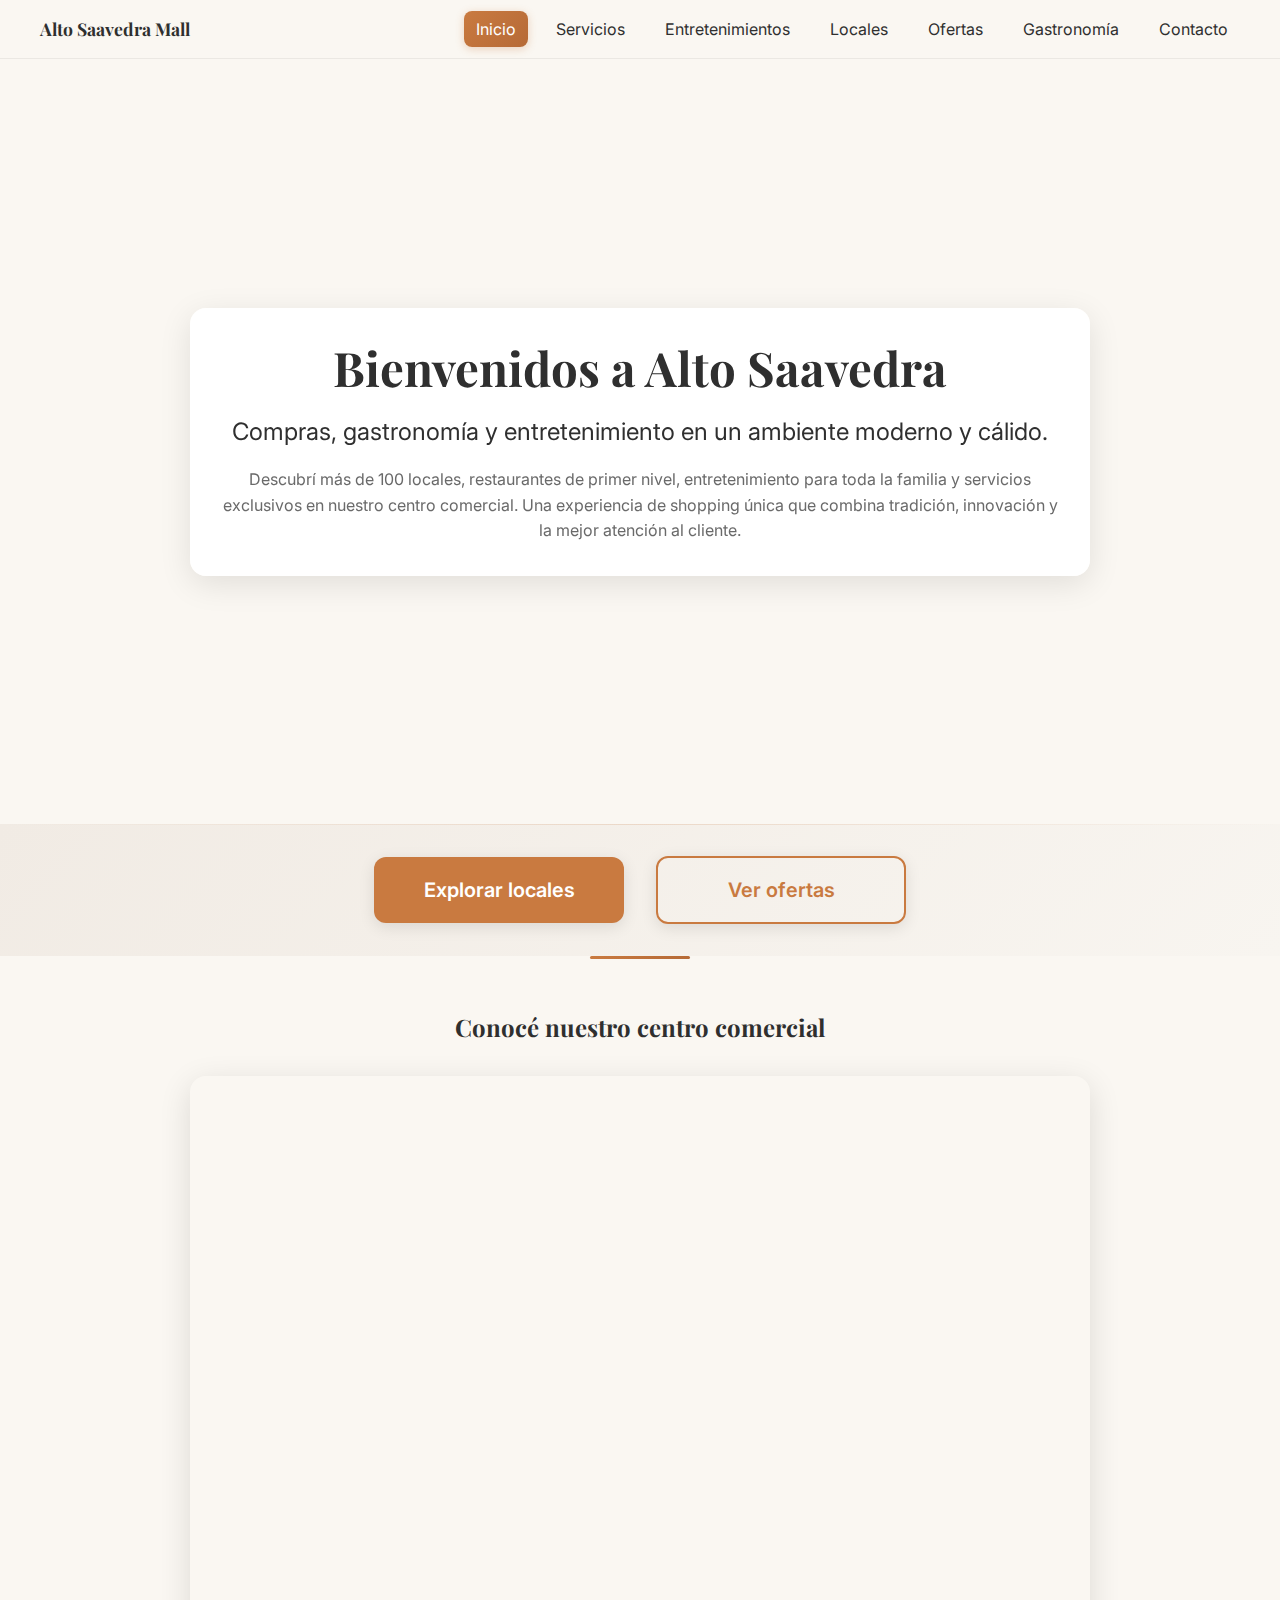
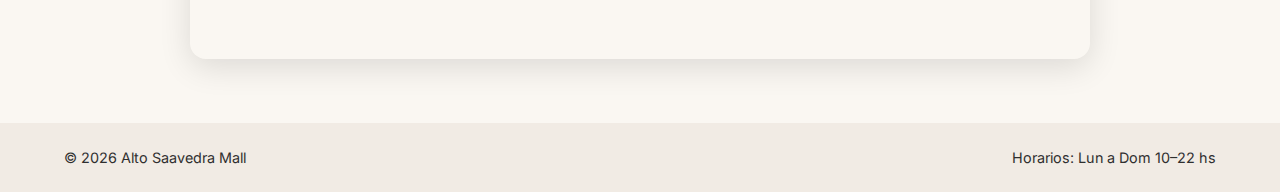
<file: index.html>
<!doctype html>
<html lang="es">
<head>
  <meta charset="utf-8">
  <meta name="viewport" content="width=device-width, initial-scale=1">
  <title>Alto Saavedra Mall – Inicio</title>
  <meta name="description" content="Shopping moderno, cálido y accesible en Saavedra.">
  <link rel="preconnect" href="https://fonts.googleapis.com">
  <link rel="preconnect" href="https://fonts.gstatic.com" crossorigin>
  <link href="https://fonts.googleapis.com/css2?family=Inter:wght@400;600&family=Playfair+Display:wght@600;700&display=swap" rel="stylesheet">
  <link rel="stylesheet" href="./css/styles.css">
</head>
<body>
  <a class="skip-link" href="#contenido">Saltar al contenido</a>
  <header class="site-header">
    <div class="container bar">
      <a class="logo" href="./">Alto Saavedra Mall</a>
      <nav aria-label="Principal">
        <ul class="nav">
          <li><a href="./index.html" aria-current="page">Inicio</a></li>
          <li><a href="./servicios.html">Servicios</a></li>
          <li><a href="./entretenimientos.html">Entretenimientos</a></li>
          <li><a href="./locales/locales.html">Locales</a></li>
          <li><a href="./ofertas.html">Ofertas</a></li>
          <li><a href="./gastronomia.html">Gastronomía</a></li>
          <li><a href="./contacto.html">Contacto</a></li>
        </ul>
      </nav>
    </div>
  </header>

  <main id="contenido">
    <section class="hero">
      <div class="hero-content container">
        <h1>Bienvenidos a Alto Saavedra</h1>
        <p class="hero-subtitle mt-2">Compras, gastronomía y entretenimiento en un ambiente moderno y cálido.</p>
        <p class="hero-description mt-2">
          Descubrí más de 100 locales, restaurantes de primer nivel, entretenimiento para toda la familia 
          y servicios exclusivos en nuestro centro comercial. Una experiencia de shopping única 
          que combina tradición, innovación y la mejor atención al cliente.
        </p>
      </div>
    </section>

    <section class="home-cta-section">
      <div class="container">
        <div class="cta-buttons">
          <a class="btn btn--primary btn--large" href="./locales/locales.html">Explorar locales</a>
          <a class="btn btn--secondary btn--large" href="./ofertas.html">Ver ofertas</a>
        </div>
      </div>
    </section>

    <section class="video-section">
      <div class="container stack">
        <h2 class="video-title">Conocé nuestro centro comercial</h2>
        <div class="video-container mt-4">
          <iframe 
            src="https://www.youtube.com/embed/63TBZE0EMck?rel=0&modestbranding=1&showinfo=0&title=0&byline=0" 
            title="Presentación del centro comercial"
            frameborder="0" 
            allow="accelerometer; autoplay; clipboard-write; encrypted-media; gyroscope; picture-in-picture; web-share" 
            allowfullscreen>
          </iframe>
        </div>
      </div>
    </section>
  </main>

  <footer class="site-footer">
    <div class="container meta">
      <span>© <span id="year"></span> Alto Saavedra Mall</span>
      <span>Horarios: Lun a Dom 10–22 hs</span>
    </div>
  </footer>

  <script src="./js/main.js"></script>
</body>
</html>
</file>
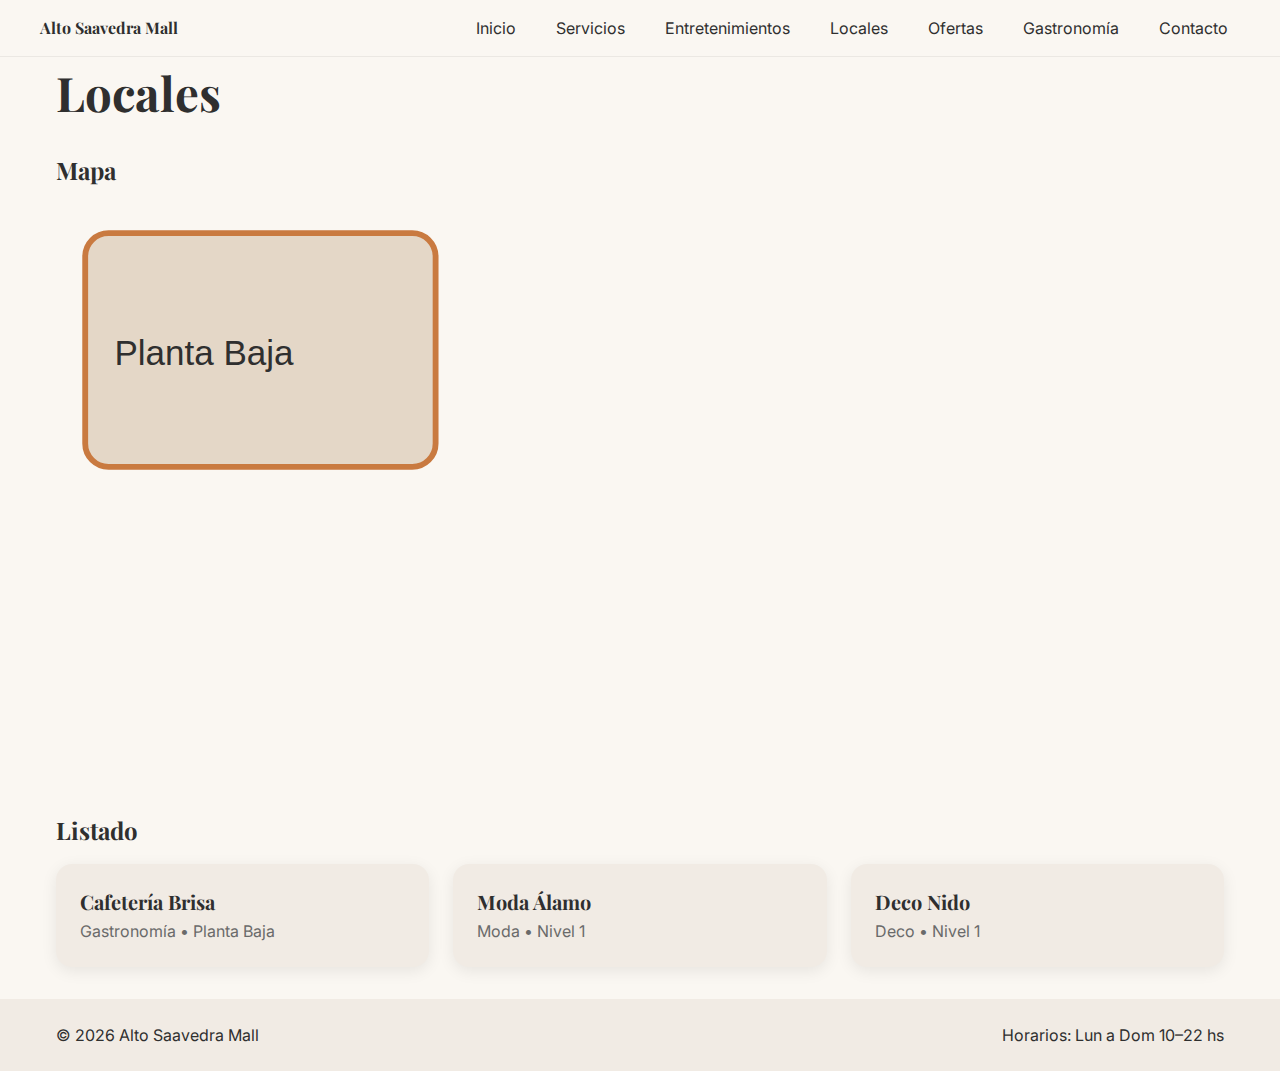
<file: locales/index.html>
<!doctype html>
<html lang="es">
<head>
  <meta charset="utf-8">
  <meta name="viewport" content="width=device-width, initial-scale=1">
  <title>Locales – Alto Saavedra Mall</title>
  <meta name="description" content="Listado de locales y mapa interactivo.">
  <link rel="preconnect" href="https://fonts.googleapis.com">
  <link rel="preconnect" href="https://fonts.gstatic.com" crossorigin>
  <link href="https://fonts.googleapis.com/css2?family=Inter:wght@400;600&family=Playfair+Display:wght@600;700&display=swap" rel="stylesheet">
  <link rel="stylesheet" href="../styles.css">
</head>
<body>
  <a class="skip-link" href="#contenido">Saltar al contenido</a>
  <header class="site-header">
    <div class="container bar">
      <a class="logo" href="../">Alto Saavedra Mall</a>
      <nav aria-label="Principal">
        <ul class="nav">
          <li><a href="../index.html">Inicio</a></li>
          <li><a href="../servicios.html">Servicios</a></li>
          <li><a href="../entretenimientos.html">Entretenimientos</a></li>
          <li><a href="./" aria-current="page">Locales</a></li>
          <li><a href="../ofertas.html">Ofertas</a></li>
          <li><a href="../gastronomia.html">Gastronomía</a></li>
          <li><a href="../contacto.html">Contacto</a></li>
        </ul>
      </nav>
    </div>
  </header>

  <main id="contenido" class="container stack">
    <h1>Locales</h1>

    <section class="mt-3">
      <h2>Mapa</h2>
      <figure class="mt-2">
        <img src="../assets/svg/mall-map.svg" alt="Mapa esquemático del shopping" />
      </figure>
    </section>

    <section class="mt-3">
      <h2>Listado</h2>
      <div class="grid cols-3 mt-2">
        <article class="card"><div class="card__body"><h3 class="card__title">Cafetería Brisa</h3><p class="card__meta">Gastronomía • Planta Baja</p></div></article>
        <article class="card"><div class="card__body"><h3 class="card__title">Moda Álamo</h3><p class="card__meta">Moda • Nivel 1</p></div></article>
        <article class="card"><div class="card__body"><h3 class="card__title">Deco Nido</h3><p class="card__meta">Deco • Nivel 1</p></div></article>
      </div>
    </section>
  </main>

  <footer class="site-footer">
    <div class="container meta">
      <span>© <span id="year"></span> Alto Saavedra Mall</span>
      <span>Horarios: Lun a Dom 10–22 hs</span>
    </div>
  </footer>

  <script src="../main.js"></script>
</body>
</html>
</file>
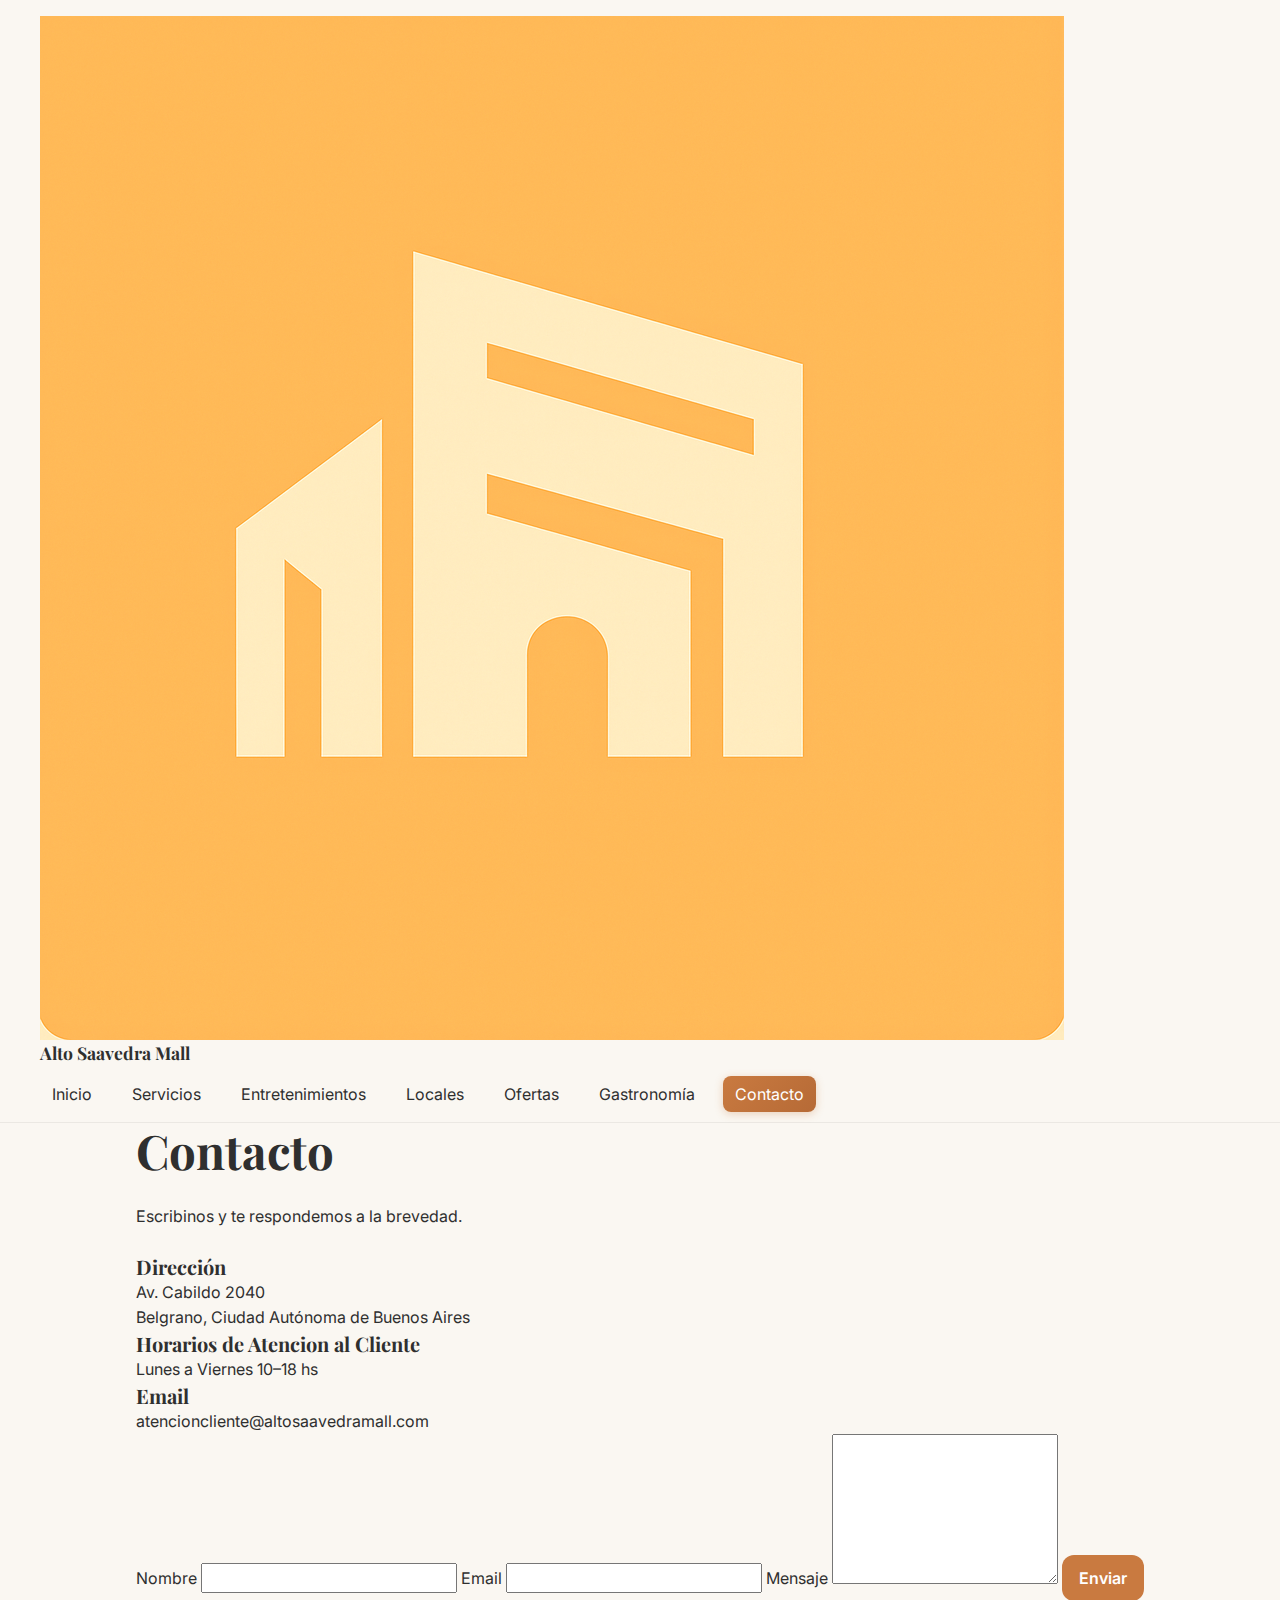
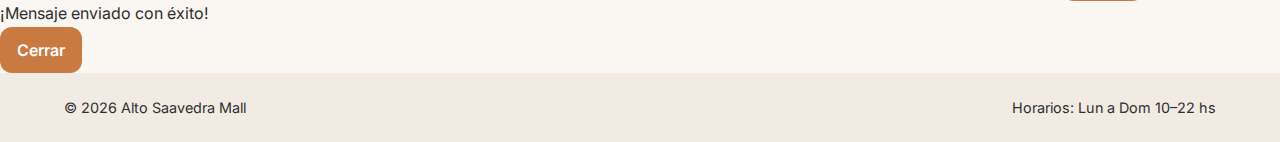
<file: contacto.html>
<!doctype html>
<html lang="es">
<head>
  <meta charset="utf-8">
  <meta name="viewport" content="width=device-width, initial-scale=1">
  <title>Contacto – Alto Saavedra Mall</title>
  <meta name="description" content="Consultas, horarios, ubicación y contacto del shopping.">
  <link rel="preconnect" href="https://fonts.googleapis.com">
  <link rel="preconnect" href="https://fonts.gstatic.com" crossorigin>
  <link href="https://fonts.googleapis.com/css2?family=Inter:wght@400;600&family=Playfair+Display:wght@600;700&display=swap" rel="stylesheet">
  <link rel="stylesheet" href="./css/styles.css">
</head>

<body>
  <a class="skip-link" href="#contenido">Saltar al contenido</a>

  <header class="site-header">
    <div class="container bar">
      <a class="logo" href="./index.html">
        <img src="./assets/img/logo-alto-saavedra.png" alt="Alto Saavedra Mall – Inicio" class="logo-icon">
        <span class="logo-text">Alto Saavedra Mall</span>
      </a>

      <nav aria-label="Principal">
        <ul class="nav">
          <li><a href="./index.html">Inicio</a></li>
          <li><a href="./servicios.html">Servicios</a></li>
          <li><a href="./entretenimientos.html">Entretenimientos</a></li>
          <li><a href="./locales/locales.html">Locales</a></li>
          <li><a href="./ofertas.html">Ofertas</a></li>
          <li><a href="./gastronomia.html">Gastronomía</a></li>
          <li><a href="./contacto.html" aria-current="page">Contacto</a></li>
        </ul>
      </nav>
    </div>
  </header>

  <main id="contenido" class="container stack">

    <h1>Contacto</h1>
    <p class="mt-2">Escribinos y te respondemos a la brevedad.</p>

    <!-- ======= NUEVO LAYOUT EN 2 COLUMNAS ======= -->
    <div class="contact-wrapper">

      <!-- IZQUIERDA: TARJETAS -->
      <div class="contact-info">

        <div class="contact-card">
          <h3>Dirección</h3>
          <p>Av. Cabildo 2040<br>Belgrano, Ciudad Autónoma de Buenos Aires</p>
        </div>

        <div class="contact-card">
          <h3>Horarios de Atencion al Cliente</h3>
          <p>Lunes a Viernes 10–18 hs</p>
        </div>

        <div class="contact-card">
          <h3>Email</h3>
          <p>atencioncliente@altosaavedramall.com</p>
        </div>

      </div>

      <!-- DERECHA: FORMULARIO -->
      <form class="contact-form" id="formContacto">

        <label>
          <span>Nombre</span>
          <input type="text" name="nombre" required>
        </label>

        <label>
          <span>Email</span>
          <input type="email" name="email" required>
        </label>

        <label class="full">
          <span>Mensaje</span>
          <textarea name="mensaje" rows="6" required></textarea>
        </label>

      <button class="btn btn--primary full" type="submit">Enviar</button>

      </form>

    </div>

  </main>

  <!-- POPUP DE ÉXITO -->
  <div id="popupSuccess" class="popup-success">
    <div class="popup-box">
      <p>¡Mensaje enviado con éxito!</p>
      <button id="closePopup" class="btn btn--primary">Cerrar</button>
    </div>
  </div>

  <footer class="site-footer">
    <div class="container meta">
      <span>© <span id="year"></span> Alto Saavedra Mall</span>
      <span>Horarios: Lun a Dom 10–22 hs</span>
    </div>
  </footer>

  <script src="./js/main.js"></script>
  <script src="./js/contact.js"></script>

</body>
</html>
</file>
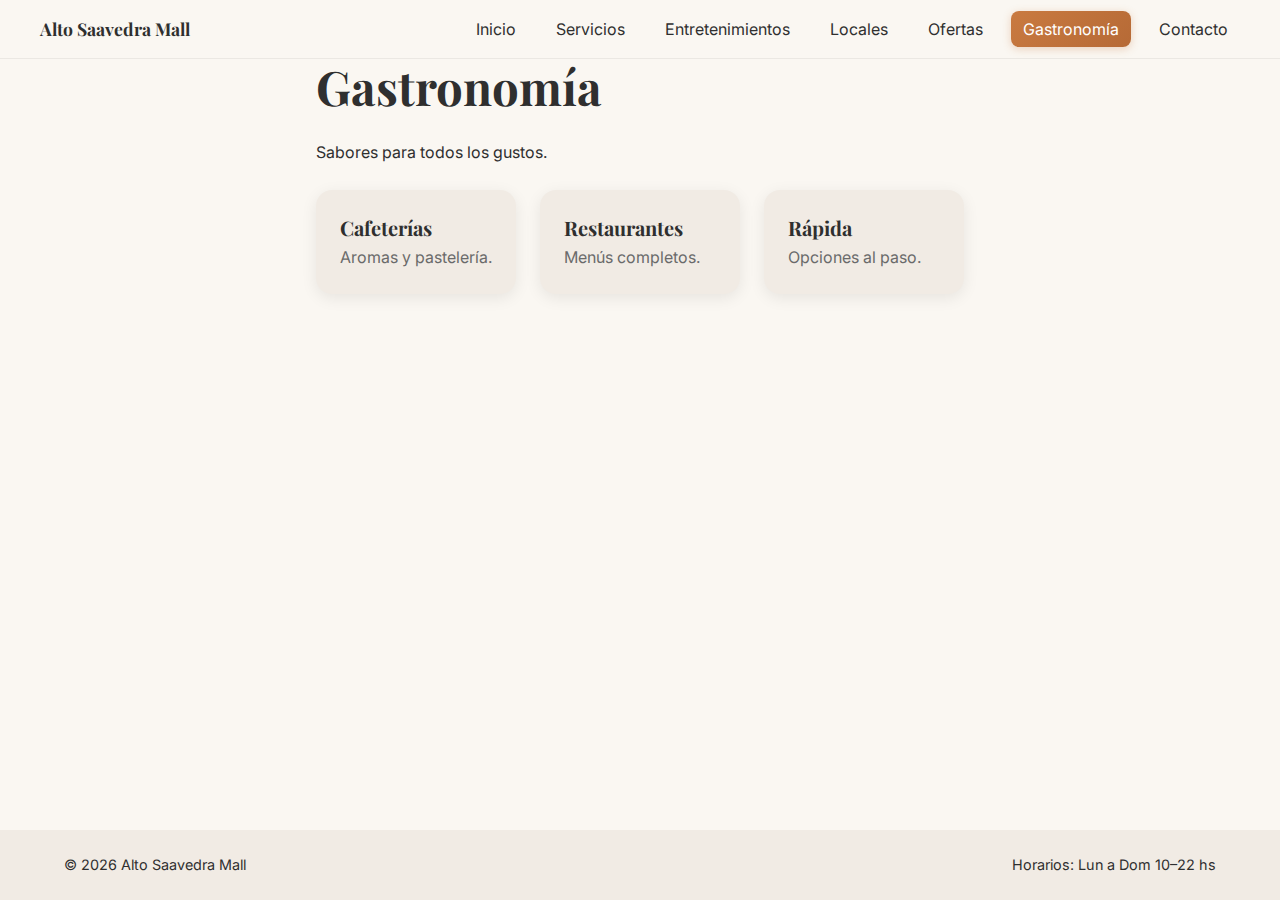
<file: gastronomia.html>
<!doctype html>
<html lang="es">
<head>
  <meta charset="utf-8">
  <meta name="viewport" content="width=device-width, initial-scale=1">
  <title>Gastronomía – Alto Saavedra Mall</title>
  <meta name="description" content="Cafeterías, restaurantes, comida rápida, pastelerías y saludable.">
  <link rel="preconnect" href="https://fonts.googleapis.com">
  <link rel="preconnect" href="https://fonts.gstatic.com" crossorigin>
  <link href="https://fonts.googleapis.com/css2?family=Inter:wght@400;600&family=Playfair+Display:wght@600;700&display=swap" rel="stylesheet">
  <link rel="stylesheet" href="./css/styles.css">
</head>
<body>
  <a class="skip-link" href="#contenido">Saltar al contenido</a>
  <header class="site-header">
    <div class="container bar">
      <a class="logo" href="./">Alto Saavedra Mall</a>
      <nav aria-label="Principal">
        <ul class="nav">
          <li><a href="./index.html">Inicio</a></li>
          <li><a href="./servicios.html">Servicios</a></li>
          <li><a href="./entretenimientos.html">Entretenimientos</a></li>
          <li><a href="./locales/locales.html">Locales</a></li>
          <li><a href="./ofertas.html">Ofertas</a></li>
          <li><a href="./gastronomia.html" aria-current="page">Gastronomía</a></li>
          <li><a href="./contacto.html">Contacto</a></li>
        </ul>
      </nav>
    </div>
  </header>

  <main id="contenido" class="container stack">
    <h1>Gastronomía</h1>
    <p class="mt-2">Sabores para todos los gustos.</p>
    
    <button class="gastronomia-back-btn" id="backBtn" onclick="showCategories()">← Volver a categorías</button>
    
    <section class="grid cols-3 mt-3" id="categorySection">
      <article class="card category-cards" onclick="showRestaurants('cafeterias')">
        <div class="card__body">
          <h3 class="card__title">Cafeterías</h3>
          <p class="card__meta">Aromas y pastelería.</p>
        </div>
      </article>
      <article class="card category-cards" onclick="showRestaurants('restaurantes')">
        <div class="card__body">
          <h3 class="card__title">Restaurantes</h3>
          <p class="card__meta">Menús completos.</p>
        </div>
      </article>
      <article class="card category-cards" onclick="showRestaurants('rapida')">
        <div class="card__body">
          <h3 class="card__title">Rápida</h3>
          <p class="card__meta">Opciones al paso.</p>
        </div>
      </article>
    </section>

    <div class="restaurant-grid" id="restaurantGrid"></div>
  </main>

  <!-- Modal -->
  <div id="restaurantModal" class="restaurant-modal">
    <div class="restaurant-modal-content">
      <span class="close" onclick="closeRestaurantModal()">&times;</span>
      <div class="restaurant-modal-header">
        <h2 class="restaurant-modal-title" id="modalTitle"></h2>
        <p class="restaurant-modal-subtitle" id="modalSubtitle"></p>
      </div>
      <div class="restaurant-details" id="modalDetails"></div>
      <a href="#" class="visit-btn" id="visitBtn" target="_blank">Visitar sitio web</a>
    </div>
  </div>

  <footer class="site-footer">
    <div class="container meta">
      <span>© <span id="year"></span> Alto Saavedra Mall</span>
      <span>Horarios: Lun a Dom 10–22 hs</span>
    </div>
  </footer>

  <script src="./js/main.js"></script>
</body>
</html>
</file>
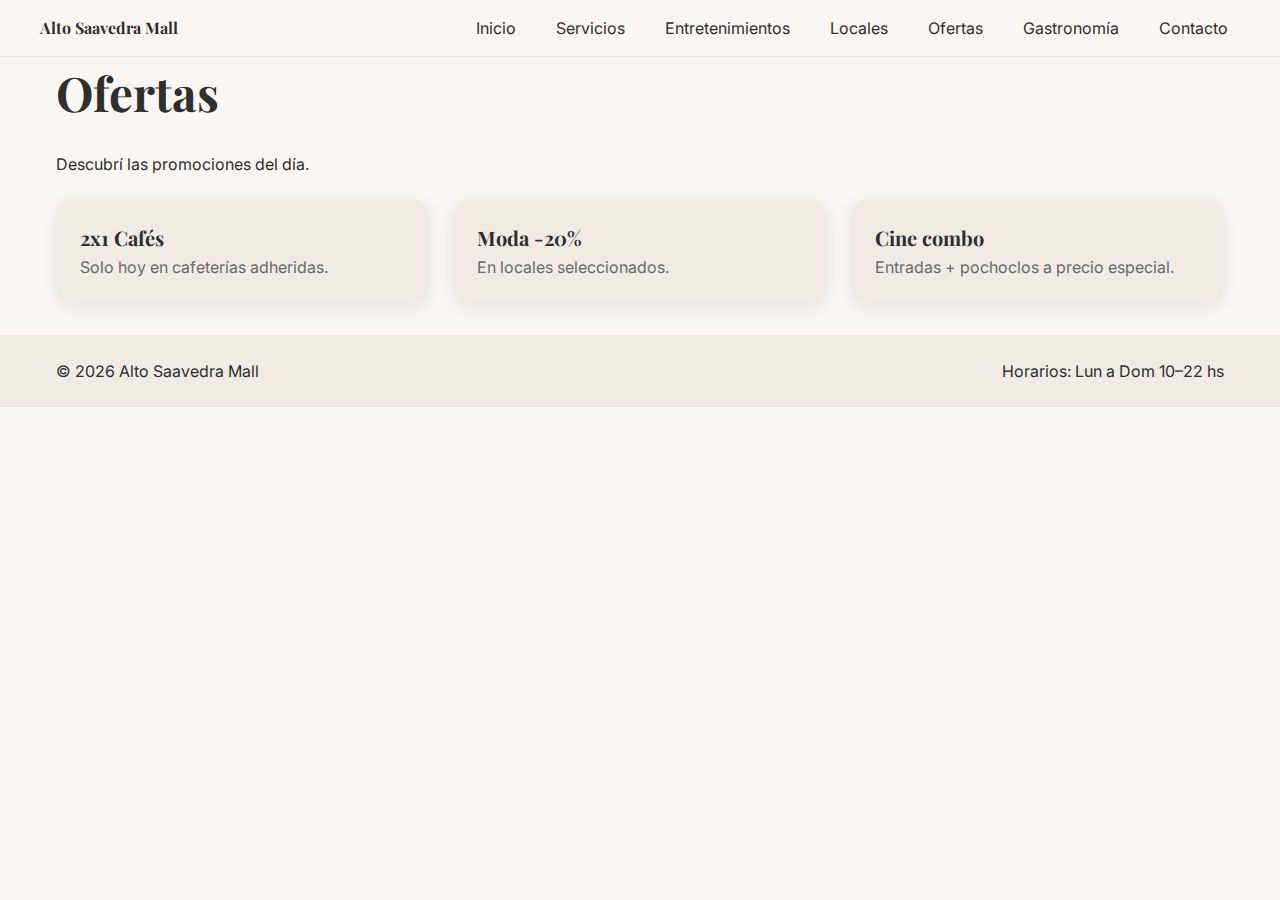
<file: ofertas.html>
<!doctype html>
<html lang="es">
<head>
  <meta charset="utf-8">
  <meta name="viewport" content="width=device-width, initial-scale=1">
  <title>Ofertas – Alto Saavedra Mall</title>
  <meta name="description" content="Promociones y descuentos vigentes en el shopping.">
  <link rel="preconnect" href="https://fonts.googleapis.com">
  <link rel="preconnect" href="https://fonts.gstatic.com" crossorigin>
  <link href="https://fonts.googleapis.com/css2?family=Inter:wght@400;600&family=Playfair+Display:wght@600;700&display=swap" rel="stylesheet">
  <link rel="stylesheet" href="./styles.css">
</head>
<body>
  <a class="skip-link" href="#contenido">Saltar al contenido</a>
  <header class="site-header">
    <div class="container bar">
      <a class="logo" href="./">Alto Saavedra Mall</a>
      <nav aria-label="Principal">
        <ul class="nav">
          <li><a href="./index.html">Inicio</a></li>
          <li><a href="./servicios.html">Servicios</a></li>
          <li><a href="./entretenimientos.html">Entretenimientos</a></li>
          <li><a href="./locales/">Locales</a></li>
          <li><a href="./ofertas.html" aria-current="page">Ofertas</a></li>
          <li><a href="./gastronomia.html">Gastronomía</a></li>
          <li><a href="./contacto.html">Contacto</a></li>
        </ul>
      </nav>
    </div>
  </header>

  <main id="contenido" class="container stack">
    <h1>Ofertas</h1>
    <p class="mt-2">Descubrí las promociones del día.</p>
    <section class="grid cols-3 mt-3">
      <article class="card"><div class="card__body"><h3 class="card__title">2x1 Cafés</h3><p class="card__meta">Solo hoy en cafeterías adheridas.</p></div></article>
      <article class="card"><div class="card__body"><h3 class="card__title">Moda -20%</h3><p class="card__meta">En locales seleccionados.</p></div></article>
      <article class="card"><div class="card__body"><h3 class="card__title">Cine combo</h3><p class="card__meta">Entradas + pochoclos a precio especial.</p></div></article>
    </section>
  </main>

  <footer class="site-footer">
    <div class="container meta">
      <span>© <span id="year"></span> Alto Saavedra Mall</span>
      <span>Horarios: Lun a Dom 10–22 hs</span>
    </div>
  </footer>

  <script src="./main.js"></script>
</body>
</html>
</file>
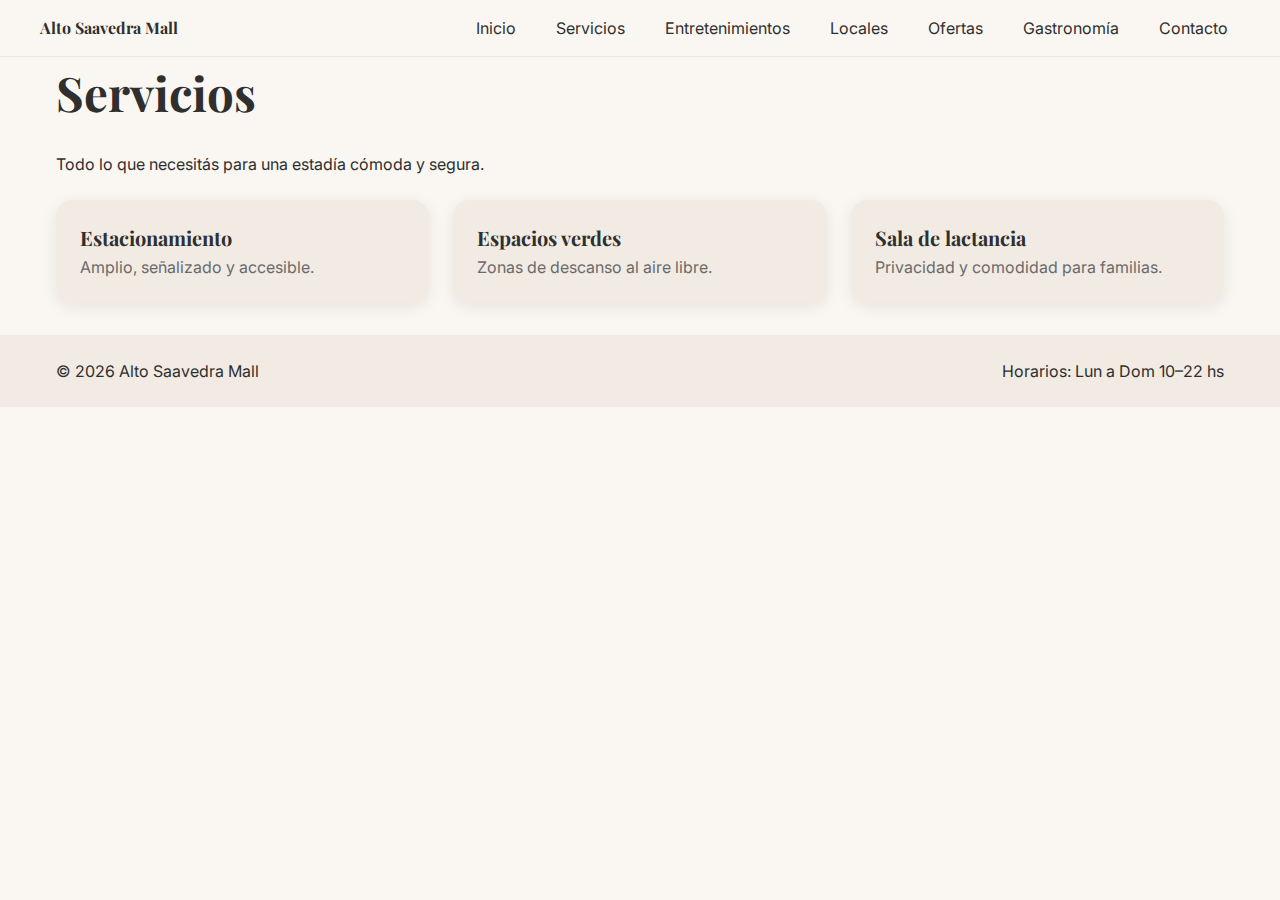
<file: servicios.html>
<!doctype html>
<html lang="es">
<head>
  <meta charset="utf-8">
  <meta name="viewport" content="width=device-width, initial-scale=1">
  <title>Servicios – Alto Saavedra Mall</title>
  <meta name="description" content="Estacionamiento, espacios verdes, sala de lactancia, atención al cliente y más.">
  <link rel="preconnect" href="https://fonts.googleapis.com">
  <link rel="preconnect" href="https://fonts.gstatic.com" crossorigin>
  <link href="https://fonts.googleapis.com/css2?family=Inter:wght@400;600&family=Playfair+Display:wght@600;700&display=swap" rel="stylesheet">
  <link rel="stylesheet" href="./styles.css">
</head>
<body>
  <a class="skip-link" href="#contenido">Saltar al contenido</a>
  <header class="site-header">
    <div class="container bar">
      <a class="logo" href="./">Alto Saavedra Mall</a>
      <nav aria-label="Principal">
        <ul class="nav">
          <li><a href="./index.html">Inicio</a></li>
          <li><a href="./servicios.html" aria-current="page">Servicios</a></li>
          <li><a href="./entretenimientos.html">Entretenimientos</a></li>
          <li><a href="./locales/locales.html">Locales</a></li>
          <li><a href="./ofertas.html">Ofertas</a></li>
          <li><a href="./gastronomia.html">Gastronomía</a></li>
          <li><a href="./contacto.html">Contacto</a></li>
        </ul>
      </nav>
    </div>
  </header>

  <main id="contenido" class="container stack">
    <h1>Servicios</h1>
    <p class="mt-2">Todo lo que necesitás para una estadía cómoda y segura.</p>
    <section class="grid cols-3 mt-3">
      <article class="card">
        <div class="card__body">
          <h3 class="card__title">Estacionamiento</h3>
          <p class="card__meta">Amplio, señalizado y accesible.</p>
        </div>
      </article>
      <article class="card">
        <div class="card__body">
          <h3 class="card__title">Espacios verdes</h3>
          <p class="card__meta">Zonas de descanso al aire libre.</p>
        </div>
      </article>
      <article class="card">
        <div class="card__body">
          <h3 class="card__title">Sala de lactancia</h3>
          <p class="card__meta">Privacidad y comodidad para familias.</p>
        </div>
      </article>
    </section>
  </main>

  <footer class="site-footer">
    <div class="container meta">
      <span>© <span id="year"></span> Alto Saavedra Mall</span>
      <span>Horarios: Lun a Dom 10–22 hs</span>
    </div>
  </footer>

  <script src="./main.js"></script>
</body>
</html>
</file>
<file: css/styles.css>
/* styles.css - TP base (todo en uno) */

/* Reset básico */
*,*::before,*::after{box-sizing:border-box}
html{line-height:1.5;-webkit-text-size-adjust:100%;overflow-y:scroll}
body{margin:0}
h1,h2,h3,h4,p,figure,blockquote,ol,ul{margin:0}
ol,ul{list-style:none;padding:0}
img,svg,video{display:block;max-width:100%;height:auto}
a{color:inherit;text-decoration:none}
button,input,select,textarea{font:inherit}

/* Tokens / Tema (paleta + tipografias) */
:root{
  --color-bg:#FAF7F2;
  --color-surface:#F1EBE4;
  --color-primary:#C97A40;
  --color-primary-hover:#B66A36;
  --color-text:#2F2F2F;
  --color-text-muted:#6A6A6A;
  --shadow-1:0 4px 16px rgba(0,0,0,.08);
  --focus:0 0 0 3px rgba(201,122,64,.35);

  --font-serif:"Playfair Display",serif;
  --font-sans:"Inter",system-ui,-apple-system,Segoe UI,Roboto,sans-serif;

  --fs-1:clamp(2.2rem,1.2rem + 2.2vw,3rem);
  --fs-2:1.5rem;
  --fs-3:1rem;

  --space-1:.5rem; --space-2:1rem; --space-3:1.5rem; --space-4:2rem;
  --radius-sm:8px; --radius-md:12px; --radius-lg:16px;
}

/* Base tipográfica y colores */
body{font-family:var(--font-sans);font-size:16px;color:var(--color-text);background:var(--color-bg)}
h1,h2,h3{font-family:var(--font-serif);color:var(--color-text)}
h1{font-size:var(--fs-1);line-height:1.2}
h2{font-size:var(--fs-2);line-height:1.3}
h3{font-size:1.25rem;line-height:1.3}
p{font-size:var(--fs-3);line-height:1.6}

:focus-visible{outline:var(--focus);border-radius:6px}

/* Enlaces */
a:hover{color:var(--color-primary)}

/* Utilidades */
.skip-link{position:absolute;left:-9999px;top:auto;width:1px;height:1px;overflow:hidden}
.skip-link:focus{left:var(--space-2);top:var(--space-2);width:auto;height:auto;padding:.5rem 1rem;background:#fff;border-radius:var(--radius-md);box-shadow:var(--shadow-1)}
.sr-only{position:absolute;width:1px;height:1px;padding:0;margin:-1px;overflow:hidden;clip:rect(0,0,0,0);white-space:nowrap;border:0}
.text-center{text-align:center}
.mt-1{margin-top:var(--space-1)}
.mt-2{margin-top:var(--space-2)}
.mt-3{margin-top:var(--space-3)}
.mt-4{margin-top:var(--space-4)}
.pb-2{padding-bottom:var(--space-2)}
.pt-2{padding-top:var(--space-2)}
.hide{display:none !important}

/* Layout */
.container{max-width:1200px;margin-inline:auto;padding-inline:var(--space-2)}
@media (min-width:900px){.container{padding-inline:var(--space-3)}}
.stack>*+*{margin-top:var(--space-3)}
.grid{display:grid;gap:var(--space-3)}

/* Sticky Footer Layout */
html, body {
  height: 100%;
}

body {
  display: flex;
  flex-direction: column;
}

main {
  flex: 1;
}

.site-header{background:var(--color-bg);border-bottom:1px solid rgba(0,0,0,.06);position:sticky;top:0;z-index:1000}
.site-header .bar{display:flex;align-items:center;justify-content:space-between;padding:.5rem 0;flex-wrap:wrap;gap:.5rem;flex-direction:column}
@media (min-width:600px){.site-header .bar{flex-direction:row;padding:var(--space-2) 0;gap:var(--space-2)}}
.logo{font-family:var(--font-serif);font-weight:700;font-size:1.1rem}

.nav{display:flex;gap:5px;flex-wrap:wrap;width:100%;justify-content:center}
@media (min-width:600px){.nav{width:auto;gap:var(--space-2);justify-content:flex-start}}
.nav a{padding:5px 10px;border-radius:var(--radius-sm);transition:all 0.3s ease;font-size:.85rem;background:rgba(0,0,0,.05)}
@media (min-width:600px){.nav a{padding:.5rem .75rem;font-size:1rem;background:transparent}}
.nav a:hover,.nav a:focus-visible{background:var(--color-surface)}

/* Indicador de página activa en navbar */
.nav a[aria-current="page"] {
  background: linear-gradient(135deg, var(--color-primary), var(--color-primary-hover));
  color: white;
  box-shadow: 0 2px 8px rgba(201, 122, 64, 0.3);
}

.nav a[aria-current="page"]:hover {
  background: linear-gradient(135deg, var(--color-primary-hover), var(--color-primary));
  color: white;
}

/* Hero Section mejorado */
.hero {
  position: relative;
  min-height: 85vh;
  display: flex;
  align-items: center;
  padding: var(--space-3) 0;
  overflow: hidden;
}

.hero::before {
  content: '';
  position: absolute;
  top: 0;
  left: 0;
  right: 0;
  bottom: 0;
  background-image: url('https://images.unsplash.com/photo-1540979388789-6cee28a1cdc9?w=1200&h=800&fit=crop');
  background-size: cover;
  background-position: center;
  filter: blur(2px) brightness(0.7);
  z-index: 1;
}

.hero-content {
  position: relative;
  z-index: 2;
  max-width: 900px;
  text-align: center;
  background: rgba(255, 255, 255, 0.95);
  backdrop-filter: blur(10px);
  border-radius: var(--radius-lg);
  padding: var(--space-4);
  box-shadow: 0 8px 32px rgba(0,0,0,0.1);
}

.hero h1 {
  font-family: var(--font-serif);
  font-size: var(--fs-1);
  color: var(--color-text);
  margin-bottom: 0;
}

.hero-subtitle {
  font-size: var(--fs-2);
  color: var(--color-text);
  font-family: var(--font-sans);
}

.hero-description {
  font-size: var(--fs-3);
  color: var(--color-text-muted);
  line-height: 1.6;
  font-family: var(--font-sans);
}

/* Secciones con mejor espaciado */
.home-section {
  padding: var(--space-4) 0;
}

.home-section:nth-of-type(even) {
  background: var(--color-surface);
}

/* Video container mejorado */
.video-container {
  position: relative;
  width: 100%;
  max-width: 900px;
  margin: 0 auto;
  aspect-ratio: 16/9;
  border-radius: var(--radius-lg);
  overflow: hidden;
  box-shadow: var(--shadow-1);
}

.video-container video {
  width: 100%;
  height: 100%;
  object-fit: cover;
}

/* Espaciado específico para el video */
.video-section {
  padding-bottom: var(--space-4);
  margin-bottom: var(--space-4);
}

/* Responsive adjustments */
@media (max-width: 768px) {
  .hero {
    min-height: 70vh;
  }
  
  .hero-content {
    padding: var(--space-3);
    margin: var(--space-2);
  }

  .home-section {
    padding: var(--space-3) 0;
  }
}

.site-footer{margin-top:auto;padding:var(--space-3) 0;background:var(--color-surface);color:var(--color-text)}
.site-footer .meta{display:flex;align-items:center;justify-content:space-between;gap:var(--space-2);flex-wrap:wrap;font-size:.9rem;text-align:center;justify-content:center}
@media (min-width:600px){.site-footer .meta{text-align:left;justify-content:space-between}}

@media (min-width:900px){
  .grid.cols-3{grid-template-columns:repeat(3,1fr)}
  .grid.cols-2{grid-template-columns:repeat(2,1fr)}
}

/* Componentes */
.btn{display:inline-flex;align-items:center;gap:.5rem;font:600 1rem var(--font-sans);padding:.75rem 1rem;border-radius:var(--radius-md);border:1px solid transparent;cursor:pointer;transition:.15s ease-in-out}
.btn--primary{background:var(--color-primary);color:#fff}
.btn--primary:hover{background:var(--color-primary-hover)}
.btn--secondary{background:transparent;color:var(--color-primary);border:2px solid var(--color-primary)}
.btn--secondary:hover{background:var(--color-primary);color:#fff}
.btn--large{font-size:1.125rem;padding:1rem 2rem;min-width:200px;justify-content:center;box-shadow:0 4px 16px rgba(0,0,0,0.1);transition:all 0.3s ease;position:relative;overflow:hidden}
.btn--large:hover{transform:translateY(-2px);box-shadow:0 8px 24px rgba(0,0,0,0.15)}
.btn--large:active{transform:translateY(0);box-shadow:0 4px 16px rgba(0,0,0,0.1)}
@media (min-width:600px){.btn--large{font-size:1.25rem;padding:1.25rem 2.5rem;min-width:250px}}
.btn:focus-visible{outline:var(--focus)}

/* CTA Section para página de inicio */
.home-cta-section{background:linear-gradient(135deg, var(--color-surface), #f8f5f0);padding:var(--space-4) 0 var(--space-4) 0;margin:0;position:relative}
.home-cta-section::before{content:'';position:absolute;top:0;left:0;right:0;height:1px;background:linear-gradient(90deg, transparent, rgba(201,122,64,0.2), transparent)}
.cta-buttons{display:flex;flex-direction:column;gap:var(--space-3);align-items:center;max-width:600px;margin:0 auto}
@media (min-width:600px){.cta-buttons{flex-direction:row;justify-content:center;gap:var(--space-4)}}

/* Video Section */
.video-section{padding:var(--space-4) 0 var(--space-4) 0;background:var(--color-bg);position:relative}
.video-section::before{content:'';position:absolute;top:0;left:50%;transform:translateX(-50%);width:100px;height:3px;background:linear-gradient(90deg, var(--color-primary), var(--color-primary-hover));border-radius:2px}
.video-title{text-align:center;margin-bottom:var(--space-4);font-size:var(--fs-2);color:var(--color-text);position:relative;padding-top:var(--space-3)}
.video-container{position:relative;width:100%;max-width:900px;margin:0 auto;height:0;padding-bottom:50.625%;overflow:hidden;border-radius:var(--radius-lg);box-shadow:0 8px 32px rgba(0,0,0,0.12);transition:transform 0.3s ease, box-shadow 0.3s ease}
.video-container:hover{transform:translateY(-4px);box-shadow:0 12px 40px rgba(0,0,0,0.16)}
@media (max-width:600px){.video-container{max-width:100%;padding-bottom:56.25%}}
.video-container iframe{position:absolute;top:0;left:0;width:100%;height:100%;border:none;border-radius:var(--radius-lg)}

.card{background:var(--color-surface);border-radius:var(--radius-lg);box-shadow:var(--shadow-1);overflow:hidden}
.card__media{width:100%;height:auto;display:block}
.card__body{padding:var(--space-3)}
.card__title{font:700 1.25rem var(--font-serif);margin:0 0 .25rem}
.card__meta{color:var(--color-text-muted);margin:0}

.header-cta{display:flex;gap:var(--space-2)}

/* Estados */
.is-hovered{filter:brightness(1.05)}
.is-active{outline:2px solid var(--color-primary)}
.is-muted{opacity:.45}
.is-highlighted{outline:3px dashed var(--color-primary);outline-offset:2px}

.badge{display:inline-block;background:var(--color-primary);color:#fff;border-radius:999px;padding:.125rem .5rem;font:.75rem var(--font-sans)}

/* ======== GASTRONOMIA.HTML STYLES ======== */
/* ======== SERVICIOS (CARDS CON ICONOS) ======== */
.services-grid{display:grid;gap:var(--space-3);margin-top:var(--space-3)}
@media (min-width:600px){.services-grid{grid-template-columns:repeat(2,1fr)}}
@media (min-width:900px){.services-grid{grid-template-columns:repeat(2,1fr)}}
@media (min-width:1200px){.services-grid{grid-template-columns:repeat(3,1fr)}}

.service-card{background:var(--color-surface);border-radius:var(--radius-lg);box-shadow:var(--shadow-1);padding:var(--space-3);display:flex;align-items:flex-start;gap:var(--space-2);transition:transform .15s ease, box-shadow .15s ease;min-height:160px}
@media (min-width:600px){.service-card{padding:var(--space-4);gap:var(--space-3);min-height:180px}}
.service-card:hover{transform:translateY(-2px);box-shadow:0 6px 20px rgba(0,0,0,.12)}
.service-card:focus-within{outline:var(--focus)}

.service-card__icon{flex:0 0 60px;height:60px;border-radius:16px;display:inline-flex;align-items:center;justify-content:center;background:linear-gradient(135deg,var(--color-primary),var(--color-primary-hover));color:#fff}
@media (min-width:600px){.service-card__icon{flex:0 0 72px;height:72px}}
.service-card__icon .material-symbols-rounded{font-size:32px;line-height:1}
@media (min-width:600px){.service-card__icon .material-symbols-rounded{font-size:36px}}

.service-card__title{font:700 1rem var(--font-serif);margin:0}
@media (min-width:600px){.service-card__title{font-size:1.1rem}}
.service-card__desc{margin:.25rem 0 0;color:var(--color-text-muted);font-size:.9rem;line-height:1.4}
@media (min-width:600px){.service-card__desc{font-size:1rem}}

.services-note{color:var(--color-text-muted);font-size:.95rem}

/* ======== ENTRETENIMIENTOS (IMAGE-BASED CARDS) ======== */
.entertainment-grid{display:grid;gap:var(--space-3);margin-top:var(--space-3)}
@media (min-width:600px){.entertainment-grid{grid-template-columns:repeat(2,1fr)}}
@media (min-width:1200px){.entertainment-grid{grid-template-columns:repeat(3,1fr)}}

.entertainment-card{position:relative;border-radius:var(--radius-lg);overflow:hidden;aspect-ratio:4/3;box-shadow:var(--shadow-1);transition:transform .3s ease, box-shadow .3s ease}
.entertainment-card:hover{transform:translateY(-8px) scale(1.02);box-shadow:0 12px 32px rgba(0,0,0,.2)}
.entertainment-card:focus-within{outline:var(--focus);outline-offset:4px}

.entertainment-card__image{width:100%;height:100%;object-fit:cover;transition:transform .3s ease}
.entertainment-card:hover .entertainment-card__image{transform:scale(1.1)}

.entertainment-card__overlay{position:absolute;inset:0;background:linear-gradient(to top, rgba(0,0,0,.75) 0%, rgba(0,0,0,.3) 50%, rgba(0,0,0,.1) 100%);display:flex;flex-direction:column;justify-content:flex-end;padding:var(--space-2);color:#fff;transition:background .3s ease}
@media (min-width:600px){.entertainment-card__overlay{padding:var(--space-3)}}
.entertainment-card:hover .entertainment-card__overlay{background:linear-gradient(to top, rgba(0,0,0,.85) 0%, rgba(0,0,0,.4) 50%, rgba(0,0,0,.15) 100%)}

.entertainment-card__title{font:700 1.25rem var(--font-serif);margin:0;color:#fff;text-shadow:0 2px 8px rgba(0,0,0,.5)}
@media (min-width:600px){.entertainment-card__title{font-size:1.5rem}}
.entertainment-card__desc{margin:.5rem 0 0;font-size:.85rem;color:#fff;opacity:1;text-shadow:0 1px 4px rgba(0,0,0,.4);line-height:1.4}
@media (min-width:600px){.entertainment-card__desc{font-size:.95rem}}

/* ======== GASTRONOMIA.HTML STYLES ======== */
.category-cards {
  cursor: pointer;
  transition: transform 0.3s ease, box-shadow 0.3s ease;
}

.category-cards:hover {
  transform: translateY(-5px);
  box-shadow: 0 8px 25px rgba(0,0,0,0.15);
}

.restaurant-grid {
  display: none;
  grid-template-columns: repeat(2, 1fr);
  gap: 1.5rem;
  margin-top: 2rem;
}

.restaurant-card {
  background: white;
  border-radius: 12px;
  overflow: hidden;
  box-shadow: 0 4px 15px rgba(0,0,0,0.1);
  transition: transform 0.3s ease, box-shadow 0.3s ease;
  cursor: pointer;
  display: flex;
  flex-direction: row;
  height: 200px;
}

.restaurant-card:hover {
  transform: translateY(-5px);
  box-shadow: 0 8px 25px rgba(0,0,0,0.2);
}

.restaurant-image {
  width: 250px;
  min-width: 250px;
  height: 100%;
  background-size: cover;
  background-position: center;
  background-repeat: no-repeat;
  position: relative;
  overflow: hidden;
}

.restaurant-image::after {
  content: '';
  position: absolute;
  bottom: 0;
  left: 0;
  right: 0;
  height: 50%;
  background: linear-gradient(to top, rgba(0,0,0,0.4), transparent);
}

.restaurant-info {
  padding: 1.5rem;
  flex: 1;
  display: flex;
  flex-direction: column;
  justify-content: center;
}

.restaurant-name {
  font-size: 1.4rem;
  font-weight: 600;
  margin-bottom: 0.5rem;
  font-family: var(--font-serif);
}

.restaurant-cuisine {
  color: #666;
  font-size: 0.95rem;
  margin-bottom: 1rem;
}

.restaurant-rating {
  display: flex;
  align-items: center;
  gap: 0.5rem;
  font-size: 0.95rem;
}

.stars {
  color: #ffd700;
}

/* Responsive: Mobile - cards verticales */
@media (max-width: 768px) {
  .restaurant-grid {
    grid-template-columns: 1fr;
    margin-bottom: var(--space-4);
  }

  .restaurant-card {
    flex-direction: column;
    height: auto;
  }

  .restaurant-card:hover {
    transform: translateY(-8px);
  }

  .restaurant-image {
    width: 100%;
    min-width: 100%;
    height: 200px;
  }

  .restaurant-info {
    padding: 1.5rem;
  }

  .restaurant-name {
    font-size: 1.25rem;
  }

  .restaurant-cuisine {
    font-size: 0.9rem;
  }

  .restaurant-rating {
    font-size: 0.9rem;
  }
}

/* Modal Styles para Gastronomía */
.restaurant-modal {
  display: none;
  position: fixed;
  z-index: 1000;
  left: 0;
  top: 0;
  width: 100%;
  height: 100%;
  background-color: rgba(0,0,0,0.5);
  animation: fadeIn 0.3s ease;
}

.restaurant-modal-content {
  background-color: white;
  margin: 5% auto;
  padding: 2rem;
  border-radius: 12px;
  width: 90%;
  max-width: 600px;
  position: relative;
  animation: slideIn 0.3s ease;
}

.restaurant-modal .close {
  color: #aaa;
  float: right;
  font-size: 28px;
  font-weight: bold;
  cursor: pointer;
  position: absolute;
  top: 1rem;
  right: 1.5rem;
}

.restaurant-modal .close:hover {
  color: #000;
}

.restaurant-modal-header {
  margin-bottom: 1.5rem;
  padding-right: 2rem;
}

.restaurant-modal-title {
  font-size: 2rem;
  margin-bottom: 0.5rem;
  font-family: var(--font-serif);
}

.restaurant-modal-subtitle {
  color: #666;
  font-size: 1.1rem;
}

.restaurant-details {
  margin-bottom: 2rem;
}

.detail-item {
  margin-bottom: 1rem;
  display: flex;
  align-items: flex-start;
  gap: 0.5rem;
}

.detail-label {
  font-weight: 600;
  min-width: 120px;
}

.visit-btn {
  background: linear-gradient(45deg, #667eea 0%, #764ba2 100%);
  color: white;
  border: none;
  padding: 12px 24px;
  border-radius: 25px;
  font-size: 1rem;
  font-weight: 600;
  cursor: pointer;
  transition: transform 0.3s ease;
  text-decoration: none;
  display: inline-block;
}

.visit-btn:hover {
  transform: translateY(-2px);
  color: white;
}

.gastronomia-back-btn {
  background: #f0f0f0;
  border: none;
  padding: 10px 20px;
  border-radius: 8px;
  cursor: pointer;
  margin-bottom: 1rem;
  display: none;
}

.gastronomia-back-btn:hover {
  background: #e0e0e0;
}

/* Animaciones para Gastronomía */
@keyframes fadeIn {
  from { opacity: 0; }
  to { opacity: 1; }
}

@keyframes slideIn {
  from { transform: translateY(-50px); opacity: 0; }
  to { transform: translateY(0); opacity: 1; }
}


#map-container {
  position: relative;
  width: 100%;
  border-radius: 80px;
  overflow: hidden;
  box-shadow: var(--shadow-1);
  margin-bottom: var(--space-4);
  background: #e8e0d5;
}

#map-image {
  width: 100%;
  height: auto;
  display: block;
}

.map-pin {
  position: absolute;
  width: 32px;
  height: 32px;
  background-color: var(--color-primary);
  border: 3px solid #fff;
  border-radius: 50% 50% 50% 0;
  transform: rotate(-45deg);
  cursor: pointer;
  z-index: 10;
  transition: transform 0.2s ease, background-color 0.2s;
  box-shadow: 0 4px 8px rgba(0,0,0,0.2);
}

.map-pin:hover, .map-pin.active {
  background-color: var(--color-primary-hover);
  transform: rotate(-45deg) scale(1.2);
  z-index: 20;
  opacity: 1;

}

.pin-tooltip {
  position: absolute;
  transform: rotate(45deg) translate(-25%, -55%); /* Tu ajuste personalizado */
  background-color: rgba(0, 0, 0, 0.8);
  color: #fff;
  padding: 5px 10px;
  border-radius: 4px;
  font-size: 12px;
  white-space: nowrap;
  pointer-events: none;
  opacity: 0;
}

.pin-tooltip::after {
  content: '';
  position: absolute;
  top: 100%;
  left: 50%;
  margin-left: -5px;
  border-width: 5px;
  border-style: solid;
  border-color: rgba(0, 0, 0, 0.8) transparent transparent transparent;
}

#modal-overlay {
  position: fixed;
  top: 0;
  left: 0;
  width: 100%;
  height: 100%;
  background-color: rgba(0, 0, 0, 0.6);
  z-index: 1000;
  display: none;
  justify-content: center;
  align-items: center;
  backdrop-filter: blur(3px);
  padding: 1rem; 
}

.modal-card {
  background-color: #fff;
  width: 100%;
  max-width: 500px;
  border-radius: var(--radius-lg);
  overflow: hidden;
  box-shadow: 0 10px 25px rgba(0,0,0,0.3);
  position: relative;
  animation: fadeIn 0.3s ease-out;
  display: flex;
  flex-direction: column;
}

@keyframes fadeIn {
  from { opacity: 0; transform: translateY(20px); }
  to { opacity: 1; transform: translateY(0); }
}

.modal-img-container {
  width: 100%;
  height: 200px;
  overflow: hidden;
  flex-shrink: 0; 
}
.modal-img-container img {
  width: 100%;
  height: 100%;
  object-fit: cover;
}

.modal-body {
  padding: var(--space-3);
  text-align: center;
}

.modal-title {
  font-family: var(--font-serif);
  font-size: 1.5rem;
  margin-bottom: 0.5rem;
  color: var(--color-text);
}

.modal-rubro {
  color: var(--color-text-muted);
  font-size: 0.9rem;
  margin-bottom: 1rem;
  text-transform: uppercase;
  letter-spacing: 1px;
}

.btn-close-modal {
  position: absolute;
  top: 10px;
  right: 10px;
  background: rgba(255,255,255,0.9);
  border: none;
  border-radius: 50%;
  width: 36px; 
  height: 36px;
  cursor: pointer;
  font-size: 1.4rem;
  line-height: 1;
  color: #333;
  display: flex;
  align-items: center;
  justify-content: center;
  transition: background 0.2s;
  box-shadow: 0 2px 5px rgba(0,0,0,0.2);
  z-index: 10; 
}

html { scroll-behavior: smooth; }


@media (max-width: 900px) {
  .grid.cols-3 {
    grid-template-columns: repeat(2, 1fr);
  }
}

@media (max-width: 600px) {
  .grid.cols-3 {
    grid-template-columns: 1fr;
  }

  .site-header .bar {
    flex-direction: column;
    gap: 0.5rem; 
    padding: 0.5rem 0; 
  }
  
  .nav {
    flex-wrap: wrap;
    justify-content: center;
    gap: 5px; 
  }

  .nav li a {
    padding: 5px 10px;
    font-size: 0.85rem;
    background-color: rgba(0,0,0,0.05);
  }

  .map-pin {
    width: 28px;
    height: 28px;
    border-width: 2px;
  }

  .pin-tooltip {
    display: none !important;
  }
}
.site-header {
  position: sticky; 
  top: 0;
  z-index: 1000 !important; 
  background-color: var(--color-bg); 
}
</file>
<file: styles.css>
/* styles.css - TP base (todo en uno) */

/* Reset básico */
*,*::before,*::after{box-sizing:border-box}
html{line-height:1.5;-webkit-text-size-adjust:100%}
body{margin:0}
h1,h2,h3,h4,p,figure,blockquote,ol,ul{margin:0}
ol,ul{list-style:none;padding:0}
img,svg,video{display:block;max-width:100%;height:auto}
a{color:inherit;text-decoration:none}
button,input,select,textarea{font:inherit}

/* Tokens / Tema (paleta + tipografias) */
:root{
  --color-bg:#FAF7F2;
  --color-surface:#F1EBE4;
  --color-primary:#C97A40;
  --color-primary-hover:#B66A36;
  --color-text:#2F2F2F;
  --color-text-muted:#6A6A6A;
  --shadow-1:0 4px 16px rgba(0,0,0,.08);
  --focus:0 0 0 3px rgba(201,122,64,.35);

  --font-serif:"Playfair Display",serif;
  --font-sans:"Inter",system-ui,-apple-system,Segoe UI,Roboto,sans-serif;

  --fs-1:clamp(2.2rem,1.2rem + 2.2vw,3rem);
  --fs-2:1.5rem;
  --fs-3:1rem;

  --space-1:.5rem; --space-2:1rem; --space-3:1.5rem; --space-4:2rem;
  --radius-sm:8px; --radius-md:12px; --radius-lg:16px;
}

/* Base tipográfica y colores */
body{font-family:var(--font-sans);font-size:16px;color:var(--color-text);background:var(--color-bg)}
h1,h2,h3{font-family:var(--font-serif);color:var(--color-text)}
h1{font-size:var(--fs-1)}
h2{font-size:var(--fs-2)}
h3{font-size:1.25rem}
p{font-size:var(--fs-3)}

:focus-visible{outline:var(--focus);border-radius:6px}

/* Enlaces */
a:hover{color:var(--color-primary)}

/* Utilidades */
.skip-link{position:absolute;left:-9999px;top:auto;width:1px;height:1px;overflow:hidden}
.skip-link:focus{left:var(--space-2);top:var(--space-2);width:auto;height:auto;padding:.5rem 1rem;background:#fff;border-radius:var(--radius-md);box-shadow:var(--shadow-1)}
.sr-only{position:absolute;width:1px;height:1px;padding:0;margin:-1px;overflow:hidden;clip:rect(0,0,0,0);white-space:nowrap;border:0}
.text-center{text-align:center}
.mt-1{margin-top:var(--space-1)}
.mt-2{margin-top:var(--space-2)}
.mt-3{margin-top:var(--space-3)}
.mt-4{margin-top:var(--space-4)}
.pb-2{padding-bottom:var(--space-2)}
.pt-2{padding-top:var(--space-2)}
.hide{display:none !important}

/* Layout */
.container{max-width:1200px;margin-inline:auto;padding-inline:var(--space-2)}
.stack>*+*{margin-top:var(--space-3)}
.grid{display:grid;gap:var(--space-3)}

.site-header{background:var(--color-bg);border-bottom:1px solid rgba(0,0,0,.06);position:sticky;top:0;z-index:10}
.site-header .bar{display:flex;align-items:center;justify-content:space-between;padding:var(--space-2) 0}
.logo{font-family:var(--font-serif);font-weight:700}

.nav{display:flex;gap:var(--space-2)}
.nav a{padding:.5rem .75rem;border-radius:var(--radius-sm)}
.nav a:hover,.nav a:focus-visible{background:var(--color-surface)}

.hero{padding:var(--space-4) 0}
.hero h1{margin-bottom:var(--space-2)}

.site-footer{margin-top:var(--space-4);padding:var(--space-3) 0;background:var(--color-surface);color:var(--color-text)}
.site-footer .meta{display:flex;align-items:center;justify-content:space-between;gap:var(--space-2);flex-wrap:wrap}

@media (min-width:900px){
  .grid.cols-3{grid-template-columns:repeat(3,1fr)}
  .grid.cols-2{grid-template-columns:repeat(2,1fr)}
}

/* Componentes */
.btn{display:inline-flex;align-items:center;gap:.5rem;font:600 1rem var(--font-sans);padding:.75rem 1rem;border-radius:var(--radius-md);border:1px solid transparent;cursor:pointer;transition:.15s ease-in-out}
.btn--primary{background:var(--color-primary);color:#fff}
.btn--primary:hover{background:var(--color-primary-hover)}
.btn:focus-visible{outline:var(--focus)}

.card{background:var(--color-surface);border-radius:var(--radius-lg);box-shadow:var(--shadow-1);overflow:hidden}
.card__media{width:100%;height:auto;display:block}
.card__body{padding:var(--space-3)}
.card__title{font:700 1.25rem var(--font-serif);margin:0 0 .25rem}
.card__meta{color:var(--color-text-muted);margin:0}

.header-cta{display:flex;gap:var(--space-2)}

/* Estados */
.is-hovered{filter:brightness(1.05)}
.is-active{outline:2px solid var(--color-primary)}
.is-muted{opacity:.45}
.is-highlighted{outline:3px dashed var(--color-primary);outline-offset:2px}

.badge{display:inline-block;background:var(--color-primary);color:#fff;border-radius:999px;padding:.125rem .5rem;font:.75rem var(--font-sans)}
</file>
